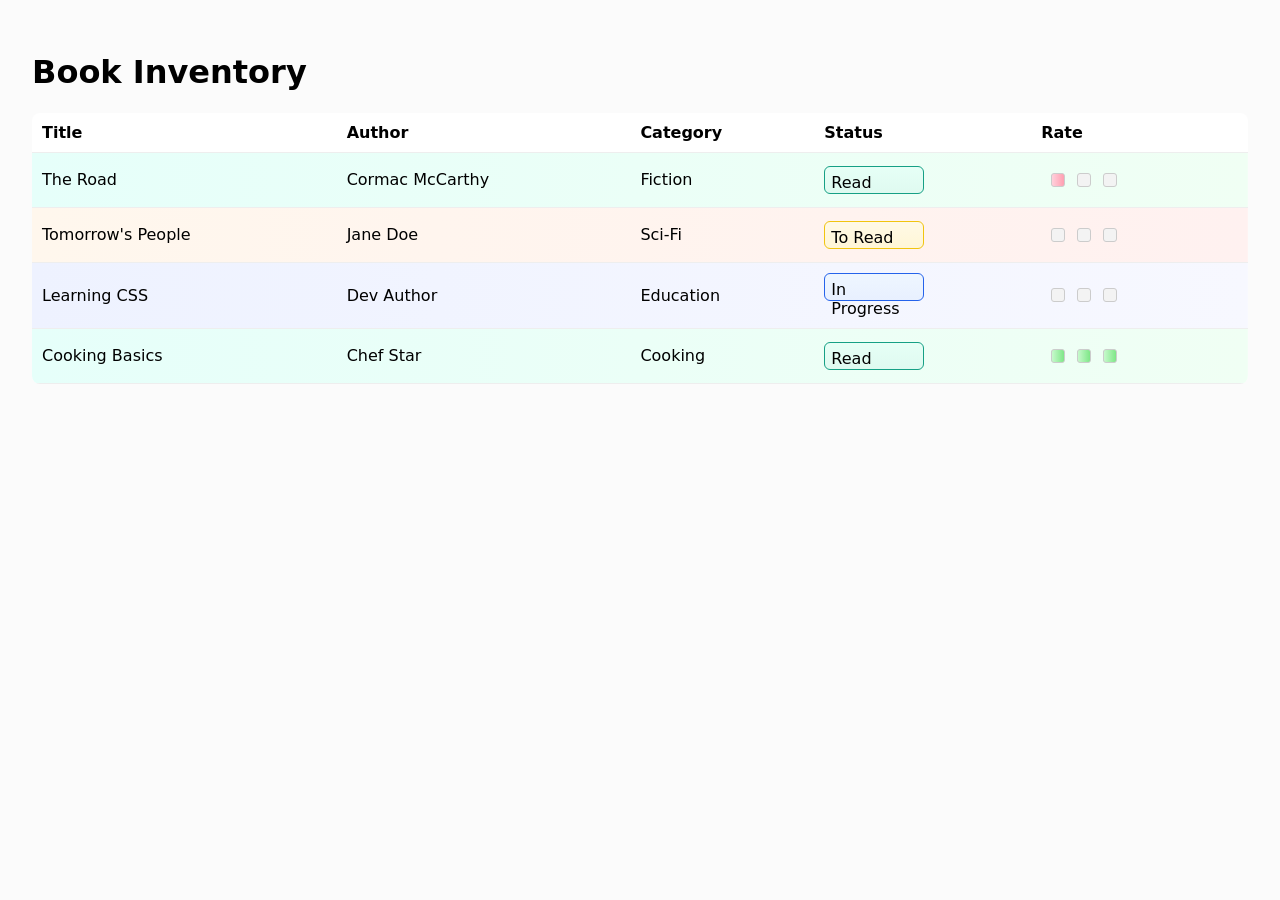
<file: Build a Book Inventory App/index.html>
<!DOCTYPE html>
<html lang="en">
<head>
  <meta charset="utf-8" />
  <meta name="viewport" content="width=device-width,initial-scale=1" />
  <title>Book Inventory</title>
  <link rel="stylesheet" href="styles.css">
</head>
<body>
  <h1>Book Inventory</h1>
  <table>
    <thead>
      <tr>
        <th>Title</th>
        <th>Author</th>
        <th>Category</th>
        <th>Status</th>
        <th>Rate</th>
      </tr>
    </thead>
    <tbody>
      <tr class="read">
        <td>The Road</td>
        <td>Cormac McCarthy</td>
        <td>Fiction</td>
        <td><span class="status">Read</span></td>
        <td><span class="rate one"><span></span><span></span><span></span></span></td>
      </tr>
      <tr class="to-read">
        <td>Tomorrow's People</td>
        <td>Jane Doe</td>
        <td>Sci-Fi</td>
        <td><span class="status">To Read</span></td>
        <td><span class="rate"><span></span><span></span><span></span></span></td>
      </tr>
      <tr class="in-progress">
        <td>Learning CSS</td>
        <td>Dev Author</td>
        <td>Education</td>
        <td><span class="status">In Progress</span></td>
        <td><span class="rate"><span></span><span></span><span></span></span></td>
      </tr>
      <tr class="read">
        <td>Cooking Basics</td>
        <td>Chef Star</td>
        <td>Cooking</td>
        <td><span class="status">Read</span></td>
        <td><span class="rate three"><span></span><span></span><span></span></span></td>
      </tr>
    </tbody>
  </table>
</body>
</html>
</file>
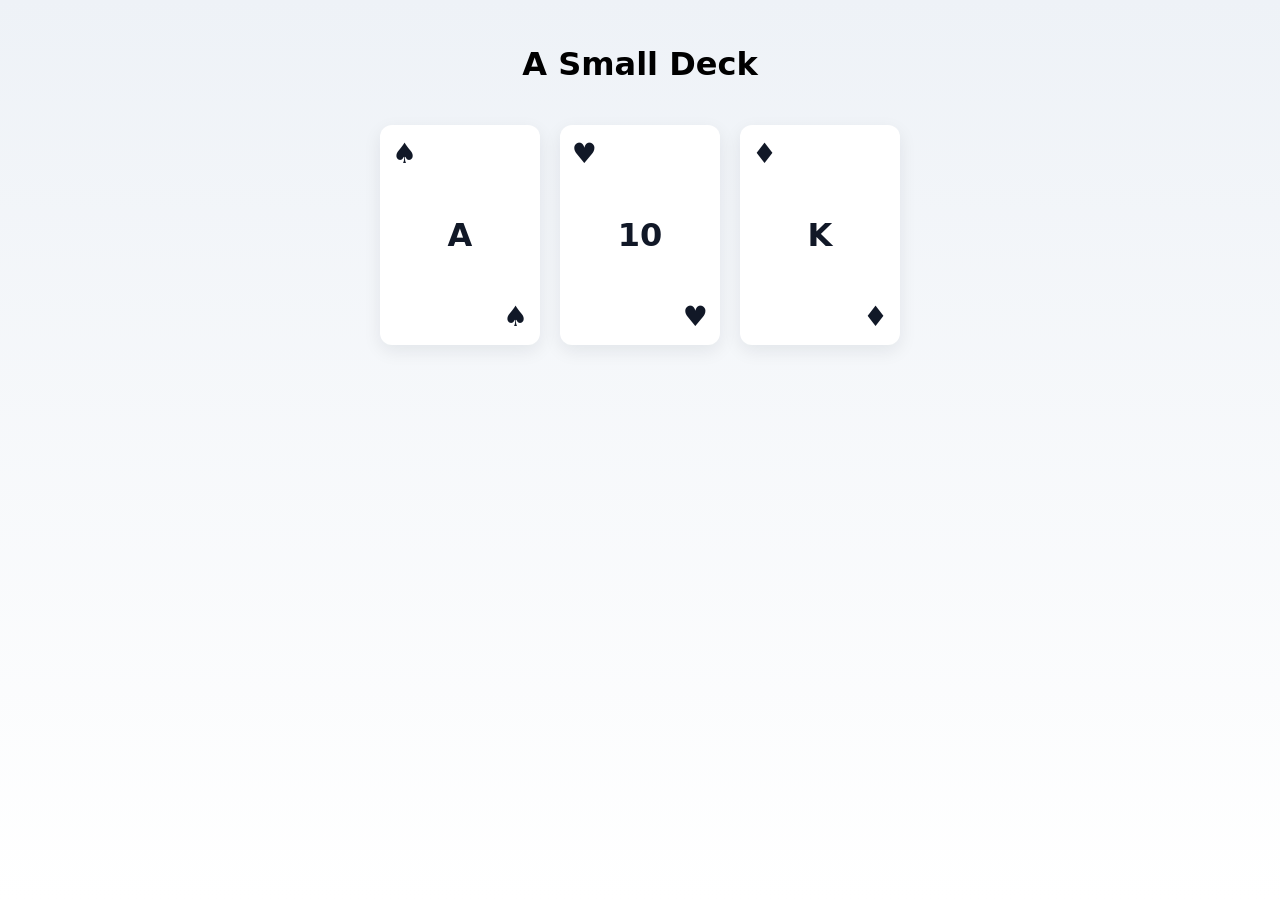
<file: Build a Page of Playing Cards/index.html>
<!DOCTYPE html>
<html lang="en">
<head>
    <meta charset="utf-8" />
    <meta name="viewport" content="width=device-width,initial-scale=1" />
    <title>Playing Cards</title>
    <link rel="stylesheet" href="styles.css">
</head>
<body>
    <h1 id="title">A Small Deck</h1>
    <main id="playing-cards">
        <div class="card">
            <div class="left">♠</div>
            <div class="middle">
                <div class="rank">A</div>
            </div>
            <div class="right">♠</div>
        </div>

        <div class="card">
            <div class="left">♥</div>
            <div class="middle">
                <div class="rank">10</div>
            </div>
            <div class="right">♥</div>
        </div>

        <div class="card">
            <div class="left">♦</div>
            <div class="middle">
                <div class="rank">K</div>
            </div>
            <div class="right">♦</div>
        </div>
    </main>
</body>
</html>
</file>
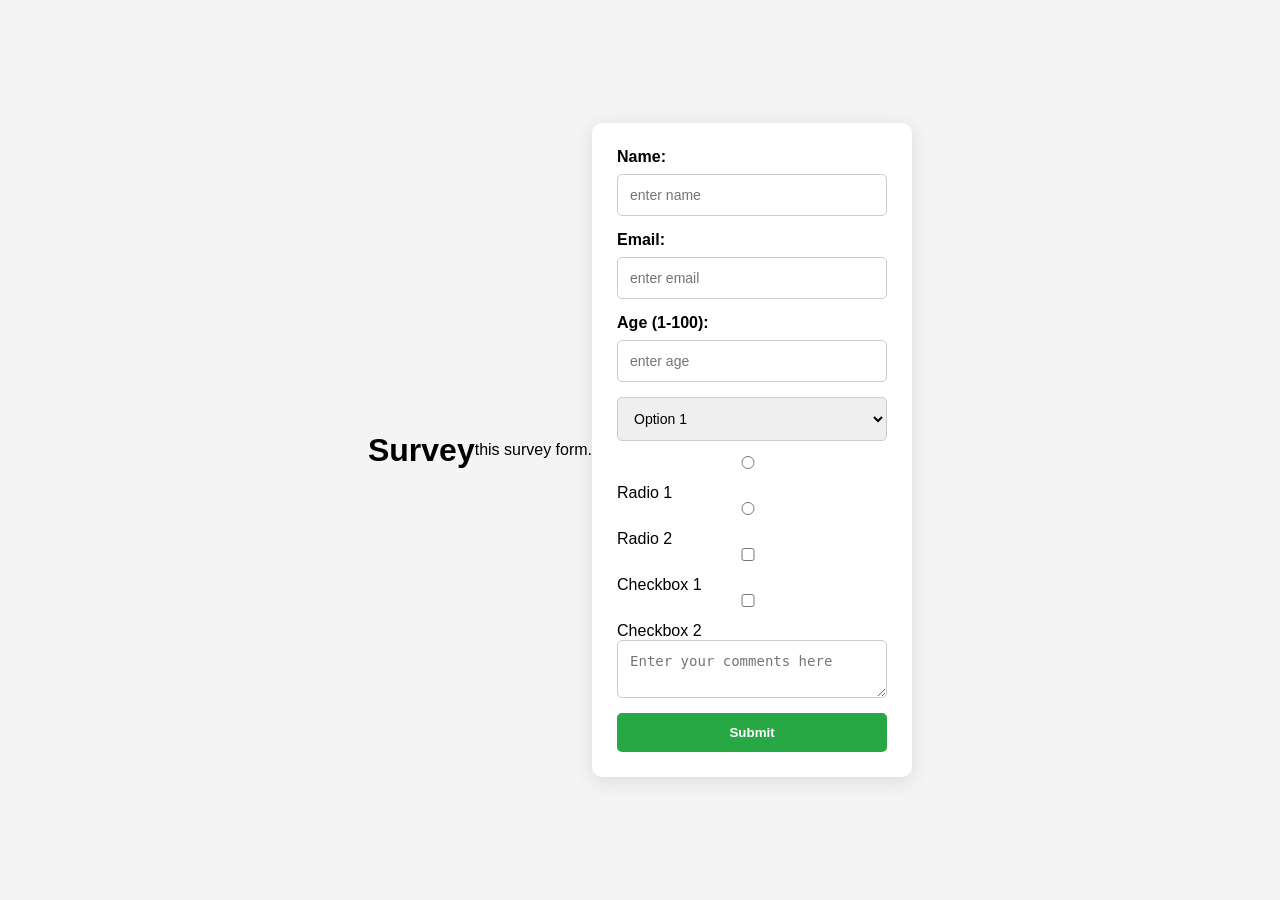
<file: Build a Survey Form/index.html>
<!DOCTYPE html>
<html lang="en">
<head>
    <meta charset="UTF-8">
    <meta name="viewport" content="width=device-width, initial-scale=1.0">
    <title>Survey Form</title>
    <link rel="stylesheet" href="styles.css">
</head>
<body>
    <h1 id="title">Survey</h1>
    <p id="description">this survey form.</p>
    <form id="survey-form">
        <label for="name" id="name-label">Name:</label>
        <input type="text" id="name" placeholder="enter name" required>
        <label for="email" id="email-label">Email:</label>
        <input type="email" id="email" placeholder="enter email" required>
        <label for="number" id="number-label">Age (1-100):</label>
        <input type="number" id="number" min="1" max="100" placeholder="enter age" >
        <select id="dropdown">
            <option value="option1">Option 1</option>
            <option value="option2">Option 2</option>
        </select>
        <input type="radio" name="radio-group" value="radio1"> Radio 1
        <input type="radio" name="radio-group" value="radio2"> Radio 2
        <input type="checkbox" name="checkbox-group" value="checkbox1"> Checkbox 1
        <input type="checkbox" name="checkbox-group" value="checkbox2"> Checkbox 2
        <textarea id="comments" placeholder="Enter your comments here"></textarea>
        <button type="submit" id="submit">Submit</button>
    </form>
</body>
</html>
</file>
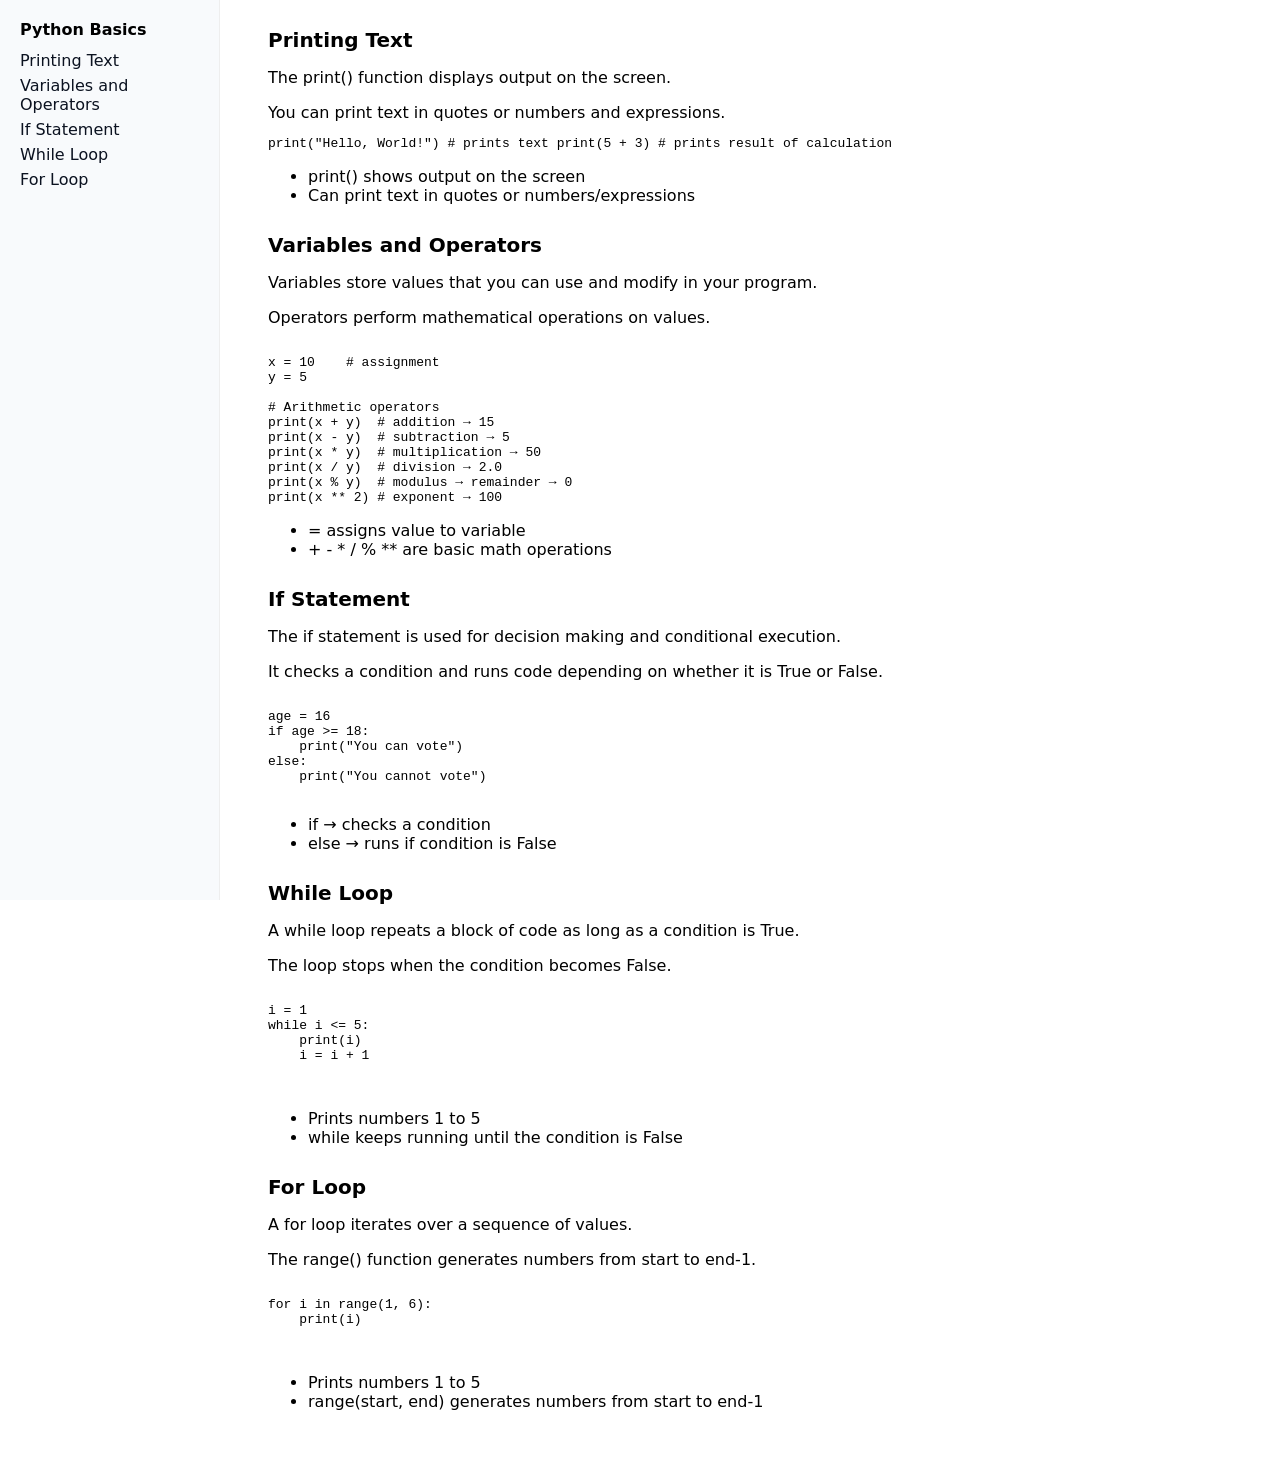
<file: Build a Technical Documentation Page/index.html>
<!DOCTYPE html>
<html lang="en">
<head>
  <meta charset="utf-8" />
  <meta name="viewport" content="width=device-width,initial-scale=1" />
  <title>Python Basics</title>
  <link rel="stylesheet" href="styles.css">
</head>
<body>
  <nav id="navbar">
    <header>Python Basics</header>
    <a class="nav-link" href="#Printing_Text">Printing Text</a>
    <a class="nav-link" href="#Variables_and_Operators">Variables and Operators</a>
    <a class="nav-link" href="#If_Statement">If Statement</a>
    <a class="nav-link" href="#While_Loop">While Loop</a>
    <a class="nav-link" href="#For_Loop">For Loop</a>
  </nav>

  <main id="main-doc">
    <section class="main-section" id="Printing_Text">
      <header>Printing Text</header>
      <p>The print() function displays output on the screen.</p>
      <p>You can print text in quotes or numbers and expressions.</p>
      <code>print("Hello, World!")  # prints text
print(5 + 3)            # prints result of calculation</code>
      <ul>
        <li>print() shows output on the screen</li>
        <li>Can print text in quotes or numbers/expressions</li>
      </ul>
    </section>

    <section class="main-section" id="Variables_and_Operators">
      <header>Variables and Operators</header>
      <p>Variables store values that you can use and modify in your program.</p>
      <p>Operators perform mathematical operations on values.</p>
      <pre>
      <code>
x = 10    # assignment
y = 5

# Arithmetic operators
print(x + y)  # addition → 15
print(x - y)  # subtraction → 5
print(x * y)  # multiplication → 50
print(x / y)  # division → 2.0
print(x % y)  # modulus → remainder → 0
print(x ** 2) # exponent → 100</code>
</pre>
      <ul>
        <li>= assigns value to variable</li>
        <li>+ - * / % ** are basic math operations</li>
      </ul>
    </section>

    <section class="main-section" id="If_Statement">
      <header>If Statement</header>
      <p>The if statement is used for decision making and conditional execution.</p>
      <p>It checks a condition and runs code depending on whether it is True or False.</p>
      <pre>
      <code>
age = 16
if age >= 18:
    print("You can vote")
else:
    print("You cannot vote")</code>
    </pre>
      <ul>
        <li>if → checks a condition</li>
        <li>else → runs if condition is False</li>
      </ul>
    </section>

    <section class="main-section" id="While_Loop">
      <header>While Loop</header>
      <p>A while loop repeats a block of code as long as a condition is True.</p>
      <p>The loop stops when the condition becomes False.</p>
      <pre>
      <code>
i = 1
while i <= 5:
    print(i)
    i = i + 1
        </code>
      </pre>
      <ul>
        <li>Prints numbers 1 to 5</li>
        <li>while keeps running until the condition is False</li>
      </ul>
    </section>

    <section class="main-section" id="For_Loop">
      <header>For Loop</header>
      <p>A for loop iterates over a sequence of values.</p>
      <p>The range() function generates numbers from start to end-1.</p>
      <pre>
      <code>
for i in range(1, 6):
    print(i)
    </code>
        </pre>
      <ul>
        <li>Prints numbers 1 to 5</li>
        <li>range(start, end) generates numbers from start to end-1</li>
      </ul>
    </section>
  </main>
</body>
</html>
</file>
<file: Build a Book Inventory App/styles.css>
* {
    box-sizing: border-box;
}

body {
    font-family: system-ui, Arial, sans-serif;
    padding: 24px;
    background-color: #fbfbfb;
}

table {
    width: 100%;
    border-collapse: collapse;
    background-color: #fff;
    border-radius: 8px;
    overflow: hidden;
}

th {
    padding: 10px;
    text-align: left;
    border-bottom: 1px solid #eee;
}

td {
    padding: 10px;
    text-align: left;
    border-bottom: 1px solid #eee;
}

tr[class="read"] {
    background-image: linear-gradient(90deg, #e6fffa, #f0fff4);
}

tr[class="to-read"] {
    background-image: linear-gradient(90deg, #fff7ed, #fff1f0);
}

tr[class="in-progress"] {
    background-image: linear-gradient(90deg, #eef2ff, #f7f8ff);
}

span {
    display: inline-block;
}

tr[class="to-read"] span[class="status"] {
    border: 1px solid #f1c40f;
    background-image: linear-gradient(#fff9e6, #fff6d6);
    padding: 6px;
    border-radius: 6px;
}

tr[class="read"] span[class="status"] {
    border: 1px solid #16a085;
    background-image: linear-gradient(#e6fff6, #dffaf0);
    padding: 6px;
    border-radius: 6px;
}

tr[class="in-progress"] span[class="status"] {
    border: 1px solid #2563eb;
    background-image: linear-gradient(#eef6ff, #e8f0ff);
    padding: 6px;
    border-radius: 6px;
}

span[class="status"],
span[class^="rate"] {
    height: 28px;
    width: 100px;
    padding: 4px;
}

span[class^="rate"] > span {
    border: 1px solid #ccc;
    border-radius: 3px;
    margin: 6px;
    height: 14px;
    width: 14px;
    background-color: #f3f3f3;
    display: inline-block;
}

span[class~="one"] > span:first-child {
    background-image: linear-gradient(90deg, #ffd1dc, #ff9fb1);
}

span[class~="two"] > span:nth-child(-n+2) {
    background-image: linear-gradient(90deg, #ffd9a8, #ffb86b);
}

span[class~="three"] > span {
    background-image: linear-gradient(90deg, #c7f9cc, #7ee787);
}
</file>
<file: Build a Page of Playing Cards/styles.css>
* {
    box-sizing: border-box;
}

body {
    font-family: system-ui, Arial, sans-serif;
    background: linear-gradient(180deg, #eef2f7, #ffffff);
    margin: 0;
    padding: 24px;
    display: flex;
    flex-direction: column;
    height: 100vh;
    justify-content: flex-start;
    align-items: center;
}

#playing-cards {
    display: flex;
    justify-content: center;
    flex-wrap: wrap;
    gap: 20px;
    align-items: center;
    padding: 20px;
}

.card {
    display: flex;
    justify-content: space-between;
    align-items: stretch;
    width: 160px;
    height: 220px;
    background-color: white;
    border-radius: 12px;
    padding: 12px;
    box-shadow: 0 6px 18px rgba(16, 24, 40, 0.08);
    color: #111827;
}

.left {
    display: flex;
    align-items: center;
    justify-content: center;
    font-size: 28px;
    align-self: flex-start;
}

.middle {
    display: flex;
    align-items: center;
    justify-content: center;
    font-size: 28px;
    align-self: center;
    flex-direction: column;
    gap: 4px;
}

.right {
    display: flex;
    align-items: center;
    justify-content: center;
    font-size: 28px;
    align-self: flex-end;
}

.rank {
    font-weight: 700;
    font-size: 32px;
}
</file>
<file: Build a Survey Form/styles.css>
* {
    box-sizing: border-box;
    margin: 0;
    padding: 0;
}

body {
    font-family: Arial, sans-serif;
    background-color: #f4f4f4;
    display: flex;
    justify-content: center;
    align-items: center;
    height: 100vh;
}

form {
    background-color: #fff;
    padding: 25px;
    border-radius: 10px;
    width: 320px;
    display: flex;
    flex-direction: column;
    box-shadow: 0 4px 20px rgba(0, 0, 0, 0.1);
}

label {
    margin-bottom: 8px;
    font-weight: bold;
}

input {
    margin-bottom: 15px;
    padding: 12px;
    border: 1px solid #ccc;
    border-radius: 5px;
    width: 100%;
    font-size: 14px;
    transition: border-color 0.3s;
}

select {
    margin-bottom: 15px;
    padding: 12px;
    border: 1px solid #ccc;
    border-radius: 5px;
    width: 100%;
    font-size: 14px;
    transition: border-color 0.3s;
}

textarea {
    margin-bottom: 15px;
    padding: 12px;
    border: 1px solid #ccc;
    border-radius: 5px;
    width: 100%;
    font-size: 14px;
    transition: border-color 0.3s;
}

input:focus {
    border-color: #28a745;
    outline: none;
}

select:focus {
    border-color: #28a745;
    outline: none;
}

textarea:focus {
    border-color: #28a745;
    outline: none;
}

button {
    padding: 12px;
    background-color: #28a745;
    color: white;
    font-weight: bold;
    border: none;
    border-radius: 5px;
    width: 100%;
    cursor: pointer;
    transition: background 0.3s;
}

button:hover {
    background-color: #218838;
}

input[type="radio"] {
    width: auto;
    margin-right: 8px;
}

input[type="checkbox"] {
    width: auto;
    margin-right: 8px;
}

.radio-group {
    display: flex;
    align-items: center;
    margin-bottom: 10px;
}

.checkbox-group {
</file>
<file: Build a Technical Documentation Page/styles.css>
* {
    box-sizing: border-box;
}

body {
    margin: 0;
    font-family: system-ui, Arial, sans-serif;
}

#navbar {
    position: fixed;
    left: 0;
    top: 0;
    width: 220px;
    height: 100vh;
    background-color: #f8fafc;
    padding: 20px;
    border-right: 1px solid #eee;
}

#navbar header {
    font-weight: 800;
    margin-bottom: 12px;
}

#navbar .nav-link {
    display: block;
    margin: 6px 0;
    color: #0b1220;
    text-decoration: none;
}

#main-doc {
    margin-left: 240px;
    padding: 28px;
}

.main-section {
    margin-bottom: 28px;
}

.main-section > header {
    font-size: 20px;
    font-weight: 700;
    margin-bottom: 8px;
}

.main-section p {
    margin-bottom: 10px;
}

@media (max-width: 900px) {
    #navbar {
        position: static;
        width: 100%;
        height: auto;
        border-right: none;
    }

    #main-doc {
        margin-left: 0;
    }
}
</file>
